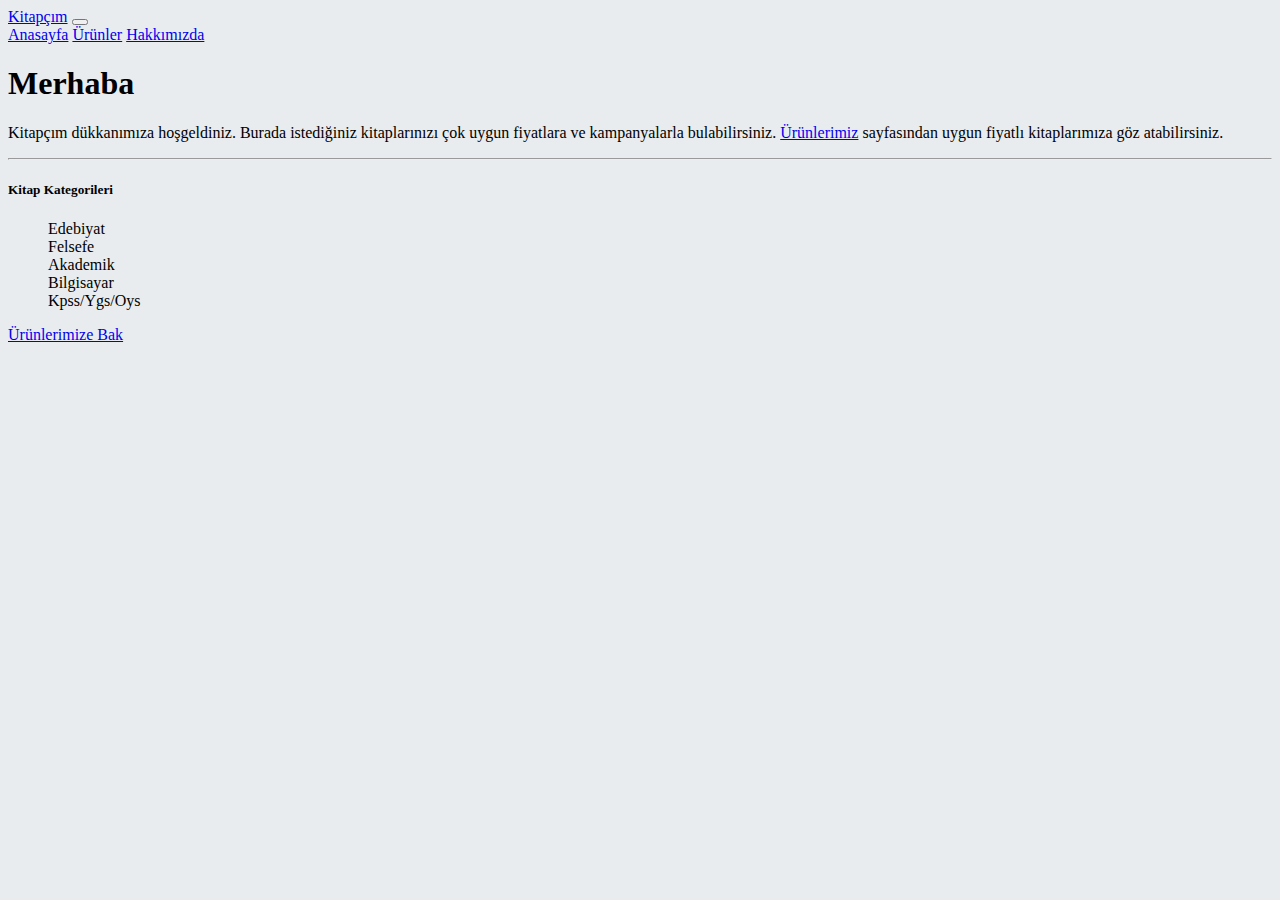
<file: index.html>
<!doctype html>
<html lang="en">
  <head>
    <!-- Required meta tags -->
    <meta charset="utf-8">
    <meta name="viewport" content="width=device-width, initial-scale=1">

    <!-- Bootstrap CSS -->
    <link href="https://cdn.jsdelivr.net/npm/bootstrap@5.1.0/dist/css/bootstrap.min.css" rel="stylesheet" integrity="sha384-KyZXEAg3QhqLMpG8r+8fhAXLRk2vvoC2f3B09zVXn8CA5QIVfZOJ3BCsw2P0p/We" crossorigin="anonymous">
    <link rel="stylesheet" href="style.css">

    <title>Anasaya | Kitapçım</title>
  </head>
  <body class="">
         <!-- HEADER START -->
    <header class="container-fluid p-0">
        <nav class="navbar navbar-expand-lg navbar-dark bg-dark">
            <div class="container-fluid">
              <a class="navbar-brand text-danger" href="#">Kitapçım</a>
              <button class="navbar-toggler" type="button" data-bs-toggle="collapse" data-bs-target="#navbarNavAltMarkup" aria-controls="navbarNavAltMarkup" aria-expanded="false" aria-label="Toggle navigation">
                <span class="navbar-toggler-icon"></span>
              </button>
              <div class="collapse navbar-collapse" id="navbarNavAltMarkup">
                <div class="navbar-nav">
                  <a class="nav-link active" aria-current="page" href="index.html">Anasayfa</a>
                  <a class="nav-link" href="urunlerimiz.html">Ürünler</a>
                  <a class="nav-link" href="hakkimizda.html">Hakkımızda</a>
                </div>
              </div>
            </div>
          </nav>
    </header>
        <!-- HEADER END -->
        <!-- SECTION START-->
    <section class=" text-center ">
        <div class="jumbotron">
            <h1 class="display-4 m-4 text-danger">Merhaba</h1>
            <p class="lead">Kitapçım dükkanımıza hoşgeldiniz. Burada istediğiniz kitaplarınızı çok uygun fiyatlara ve kampanyalarla bulabilirsiniz. <a href="urunlerimiz.html">Ürünlerimiz</a> sayfasından uygun fiyatlı kitaplarımıza göz atabilirsiniz.</p>
            <hr class="my-4">
            <h5>Kitap Kategorileri</h5>
            <ul>
                <li>Edebiyat</li>
                <li>Felsefe</li>
                <li>Akademik</li>
                <li>Bilgisayar</li>
                <li>Kpss/Ygs/Oys</li>
            </ul>
            <p class="lead">
              <a class="btn btn-primary btn-md" href="urunlerimiz.html" role="button">Ürünlerimize Bak</a>
            </p>
          </div>
    </section>
        <!-- SECTION END -->

























    <!-- Optional JavaScript; choose one of the two! -->

    <!-- Option 1: Bootstrap Bundle with Popper -->
    <script src="https://cdn.jsdelivr.net/npm/bootstrap@5.1.0/dist/js/bootstrap.bundle.min.js" integrity="sha384-U1DAWAznBHeqEIlVSCgzq+c9gqGAJn5c/t99JyeKa9xxaYpSvHU5awsuZVVFIhvj" crossorigin="anonymous"></script>

    <!-- Option 2: Separate Popper and Bootstrap JS -->
    <!--
    <script src="https://cdn.jsdelivr.net/npm/@popperjs/core@2.9.3/dist/umd/popper.min.js" integrity="sha384-eMNCOe7tC1doHpGoWe/6oMVemdAVTMs2xqW4mwXrXsW0L84Iytr2wi5v2QjrP/xp" crossorigin="anonymous"></script>
    <script src="https://cdn.jsdelivr.net/npm/bootstrap@5.1.0/dist/js/bootstrap.min.js" integrity="sha384-cn7l7gDp0eyniUwwAZgrzD06kc/tftFf19TOAs2zVinnD/C7E91j9yyk5//jjpt/" crossorigin="anonymous"></script>
    -->
  </body>
</html>
</file>
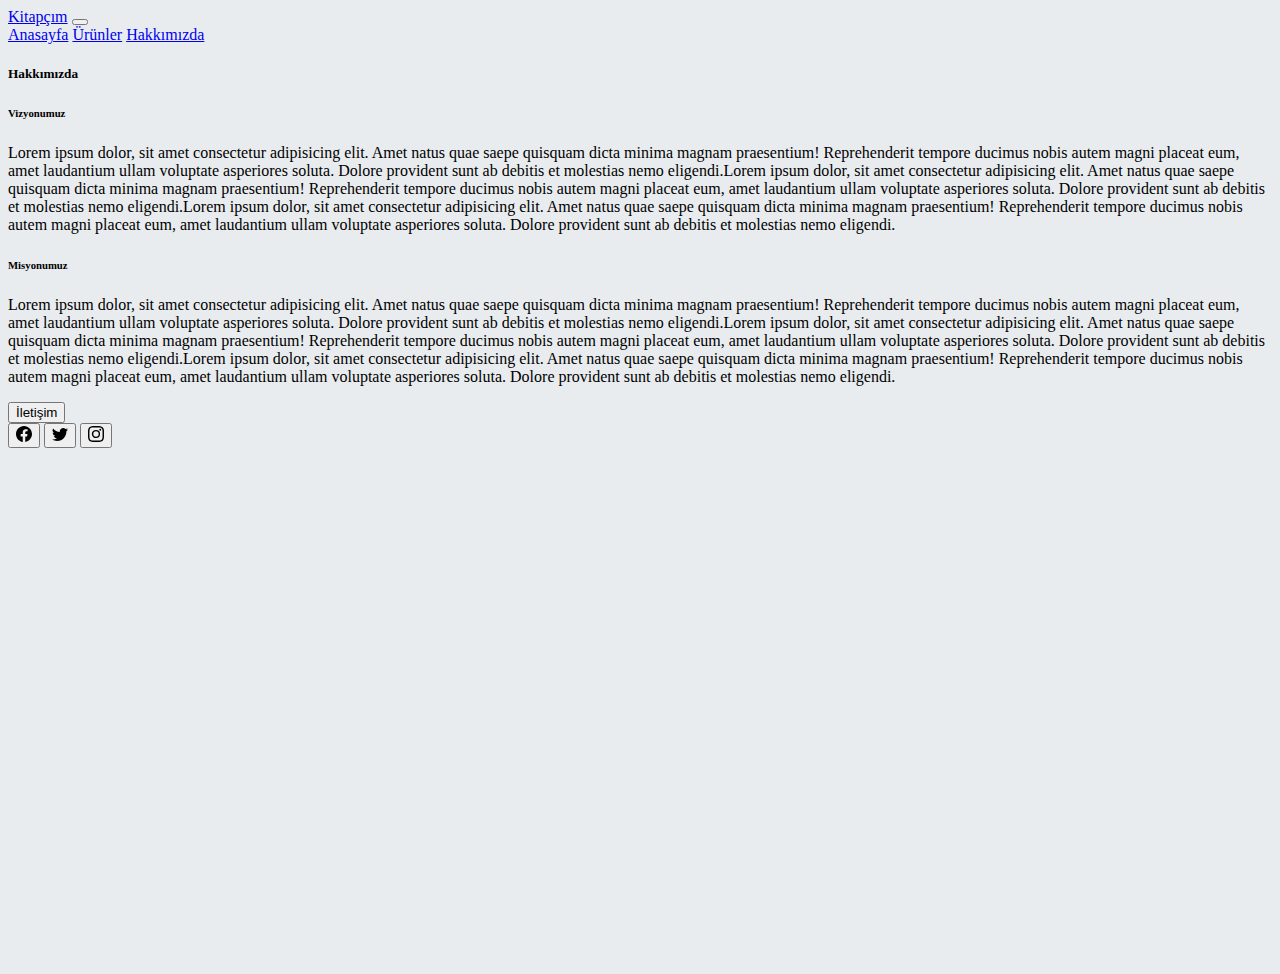
<file: hakkimizda.html>
<!DOCTYPE html>
<html lang="en">
<head>
    <meta charset="UTF-8">
    <meta http-equiv="X-UA-Compatible" content="IE=edge">
    <meta name="viewport" content="width=device-width, initial-scale=1.0">
    <link href="https://cdn.jsdelivr.net/npm/bootstrap@5.1.0/dist/css/bootstrap.min.css" rel="stylesheet" integrity="sha384-KyZXEAg3QhqLMpG8r+8fhAXLRk2vvoC2f3B09zVXn8CA5QIVfZOJ3BCsw2P0p/We" crossorigin="anonymous">
    <link rel="stylesheet" href="style.css">
    <title>Hakkımızda | Kitapçım</title>
</head>
<body>
    <!-- header - start -->
    <header class="container-fluid p-0">
        <nav class="navbar navbar-expand-lg navbar-dark bg-dark">
            <div class="container-fluid">
              <a class="navbar-brand text-danger" href="#">Kitapçım</a>
              <button class="navbar-toggler" type="button" data-bs-toggle="collapse" data-bs-target="#navbarNavAltMarkup" aria-controls="navbarNavAltMarkup" aria-expanded="false" aria-label="Toggle navigation">
                <span class="navbar-toggler-icon"></span>
              </button>
              <div class="collapse navbar-collapse" id="navbarNavAltMarkup">
                <div class="navbar-nav">
                  <a class="nav-link active" aria-current="page" href="index.html">Anasayfa</a>
                  <a class="nav-link" href="urunlerimiz.html">Ürünler</a>
                  <a class="nav-link" href="hakkimizda.html">Hakkımızda</a>
                </div>
              </div>
            </div>
          </nav>
    </header>
    
    <!-- header - end -->
    <!-- section - start -->
        <!-- article - star -->
        <div class="container-fluid">
        <div class="card" style="height: 100vh;">
          <div class="card-body">
            <h5 class="card-title">Hakkımızda</h5>
            <h6 class="card-subtitle mb-2 mt-2 text-muted">Vizyonumuz</h6>
            <p class="card-text">Lorem ipsum dolor, sit amet consectetur adipisicing elit. Amet natus quae saepe quisquam dicta minima magnam praesentium! Reprehenderit tempore ducimus nobis autem magni placeat eum, amet laudantium ullam voluptate asperiores soluta. Dolore provident sunt ab debitis et molestias nemo eligendi.Lorem ipsum dolor, sit amet consectetur adipisicing elit. Amet natus quae saepe quisquam dicta minima magnam praesentium! Reprehenderit tempore ducimus nobis autem magni placeat eum, amet laudantium ullam voluptate asperiores soluta. Dolore provident sunt ab debitis et molestias nemo eligendi.Lorem ipsum dolor, sit amet consectetur adipisicing elit. Amet natus quae saepe quisquam dicta minima magnam praesentium! Reprehenderit tempore ducimus nobis autem magni placeat eum, amet laudantium ullam voluptate asperiores soluta. Dolore provident sunt ab debitis et molestias nemo eligendi.</p>
            <h6 class="card-subtitle mb-2 text-muted">Misyonumuz</h6>
            <p class="card-text">Lorem ipsum dolor, sit amet consectetur adipisicing elit. Amet natus quae saepe quisquam dicta minima magnam praesentium! Reprehenderit tempore ducimus nobis autem magni placeat eum, amet laudantium ullam voluptate asperiores soluta. Dolore provident sunt ab debitis et molestias nemo eligendi.Lorem ipsum dolor, sit amet consectetur adipisicing elit. Amet natus quae saepe quisquam dicta minima magnam praesentium! Reprehenderit tempore ducimus nobis autem magni placeat eum, amet laudantium ullam voluptate asperiores soluta. Dolore provident sunt ab debitis et molestias nemo eligendi.Lorem ipsum dolor, sit amet consectetur adipisicing elit. Amet natus quae saepe quisquam dicta minima magnam praesentium! Reprehenderit tempore ducimus nobis autem magni placeat eum, amet laudantium ullam voluptate asperiores soluta. Dolore provident sunt ab debitis et molestias nemo eligendi.</p>
            <button type="button" class="btn btn-outline-primary mt-4">İletişim</button>
            
            <div class="btn-group mt-4 float-end" role="group" aria-label="Basic outlined example">
              <button type="button" class="btn btn-outline-primary"><svg xmlns="http://www.w3.org/2000/svg" width="16" height="16" fill="currentColor" class="bi bi-facebook" viewBox="0 0 16 16">
                <path d="M16 8.049c0-4.446-3.582-8.05-8-8.05C3.58 0-.002 3.603-.002 8.05c0 4.017 2.926 7.347 6.75 7.951v-5.625h-2.03V8.05H6.75V6.275c0-2.017 1.195-3.131 3.022-3.131.876 0 1.791.157 1.791.157v1.98h-1.009c-.993 0-1.303.621-1.303 1.258v1.51h2.218l-.354 2.326H9.25V16c3.824-.604 6.75-3.934 6.75-7.951z"/>
              </svg></button>
              <button type="button" class="btn btn-outline-success"><svg xmlns="http://www.w3.org/2000/svg" width="16" height="16" fill="currentColor" class="bi bi-twitter" viewBox="0 0 16 16">
                <path d="M5.026 15c6.038 0 9.341-5.003 9.341-9.334 0-.14 0-.282-.006-.422A6.685 6.685 0 0 0 16 3.542a6.658 6.658 0 0 1-1.889.518 3.301 3.301 0 0 0 1.447-1.817 6.533 6.533 0 0 1-2.087.793A3.286 3.286 0 0 0 7.875 6.03a9.325 9.325 0 0 1-6.767-3.429 3.289 3.289 0 0 0 1.018 4.382A3.323 3.323 0 0 1 .64 6.575v.045a3.288 3.288 0 0 0 2.632 3.218 3.203 3.203 0 0 1-.865.115 3.23 3.23 0 0 1-.614-.057 3.283 3.283 0 0 0 3.067 2.277A6.588 6.588 0 0 1 .78 13.58a6.32 6.32 0 0 1-.78-.045A9.344 9.344 0 0 0 5.026 15z"/>
              </svg></button>
              <button type="button" class="btn btn-outline-danger"><svg xmlns="http://www.w3.org/2000/svg" width="16" height="16" fill="currentColor" class="bi bi-instagram" viewBox="0 0 16 16">
                <path d="M8 0C5.829 0 5.556.01 4.703.048 3.85.088 3.269.222 2.76.42a3.917 3.917 0 0 0-1.417.923A3.927 3.927 0 0 0 .42 2.76C.222 3.268.087 3.85.048 4.7.01 5.555 0 5.827 0 8.001c0 2.172.01 2.444.048 3.297.04.852.174 1.433.372 1.942.205.526.478.972.923 1.417.444.445.89.719 1.416.923.51.198 1.09.333 1.942.372C5.555 15.99 5.827 16 8 16s2.444-.01 3.298-.048c.851-.04 1.434-.174 1.943-.372a3.916 3.916 0 0 0 1.416-.923c.445-.445.718-.891.923-1.417.197-.509.332-1.09.372-1.942C15.99 10.445 16 10.173 16 8s-.01-2.445-.048-3.299c-.04-.851-.175-1.433-.372-1.941a3.926 3.926 0 0 0-.923-1.417A3.911 3.911 0 0 0 13.24.42c-.51-.198-1.092-.333-1.943-.372C10.443.01 10.172 0 7.998 0h.003zm-.717 1.442h.718c2.136 0 2.389.007 3.232.046.78.035 1.204.166 1.486.275.373.145.64.319.92.599.28.28.453.546.598.92.11.281.24.705.275 1.485.039.843.047 1.096.047 3.231s-.008 2.389-.047 3.232c-.035.78-.166 1.203-.275 1.485a2.47 2.47 0 0 1-.599.919c-.28.28-.546.453-.92.598-.28.11-.704.24-1.485.276-.843.038-1.096.047-3.232.047s-2.39-.009-3.233-.047c-.78-.036-1.203-.166-1.485-.276a2.478 2.478 0 0 1-.92-.598 2.48 2.48 0 0 1-.6-.92c-.109-.281-.24-.705-.275-1.485-.038-.843-.046-1.096-.046-3.233 0-2.136.008-2.388.046-3.231.036-.78.166-1.204.276-1.486.145-.373.319-.64.599-.92.28-.28.546-.453.92-.598.282-.11.705-.24 1.485-.276.738-.034 1.024-.044 2.515-.045v.002zm4.988 1.328a.96.96 0 1 0 0 1.92.96.96 0 0 0 0-1.92zm-4.27 1.122a4.109 4.109 0 1 0 0 8.217 4.109 4.109 0 0 0 0-8.217zm0 1.441a2.667 2.667 0 1 1 0 5.334 2.667 2.667 0 0 1 0-5.334z"/>
              </svg></button>
            </div>
          </div>
        </div>  
      </div>





    
        <!-- article - end -->
    <!-- section - end -->
    <!-- footer - start -->
    <!-- footer - end -->

     <!-- Optional JavaScript; choose one of the two! -->

    <!-- Option 1: Bootstrap Bundle with Popper -->
    <script src="https://cdn.jsdelivr.net/npm/bootstrap@5.1.0/dist/js/bootstrap.bundle.min.js" integrity="sha384-U1DAWAznBHeqEIlVSCgzq+c9gqGAJn5c/t99JyeKa9xxaYpSvHU5awsuZVVFIhvj" crossorigin="anonymous"></script>

    <!-- Option 2: Separate Popper and Bootstrap JS -->
    <!--
    <script src="https://cdn.jsdelivr.net/npm/@popperjs/core@2.9.3/dist/umd/popper.min.js" integrity="sha384-eMNCOe7tC1doHpGoWe/6oMVemdAVTMs2xqW4mwXrXsW0L84Iytr2wi5v2QjrP/xp" crossorigin="anonymous"></script>
    <script src="https://cdn.jsdelivr.net/npm/bootstrap@5.1.0/dist/js/bootstrap.min.js" integrity="sha384-cn7l7gDp0eyniUwwAZgrzD06kc/tftFf19TOAs2zVinnD/C7E91j9yyk5//jjpt/" crossorigin="anonymous"></script>
    -->
</body>
</html>
</file>
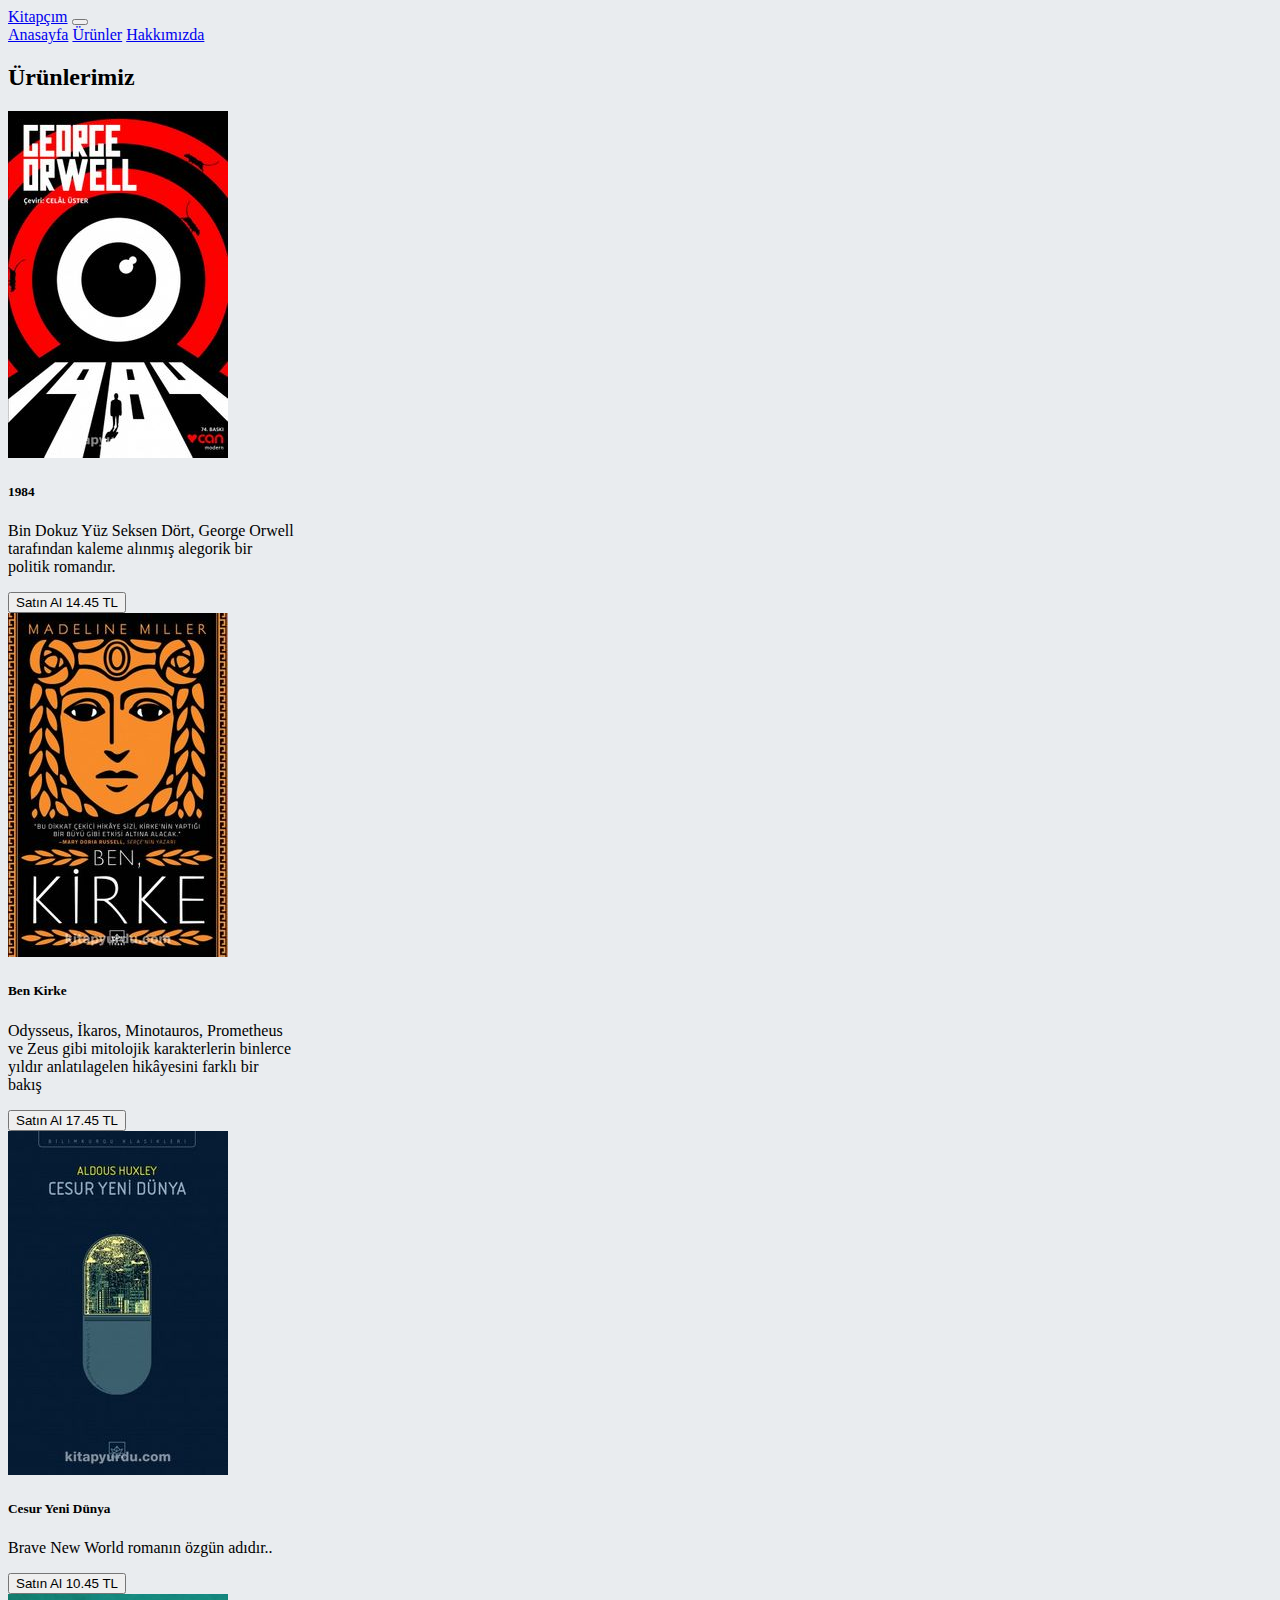
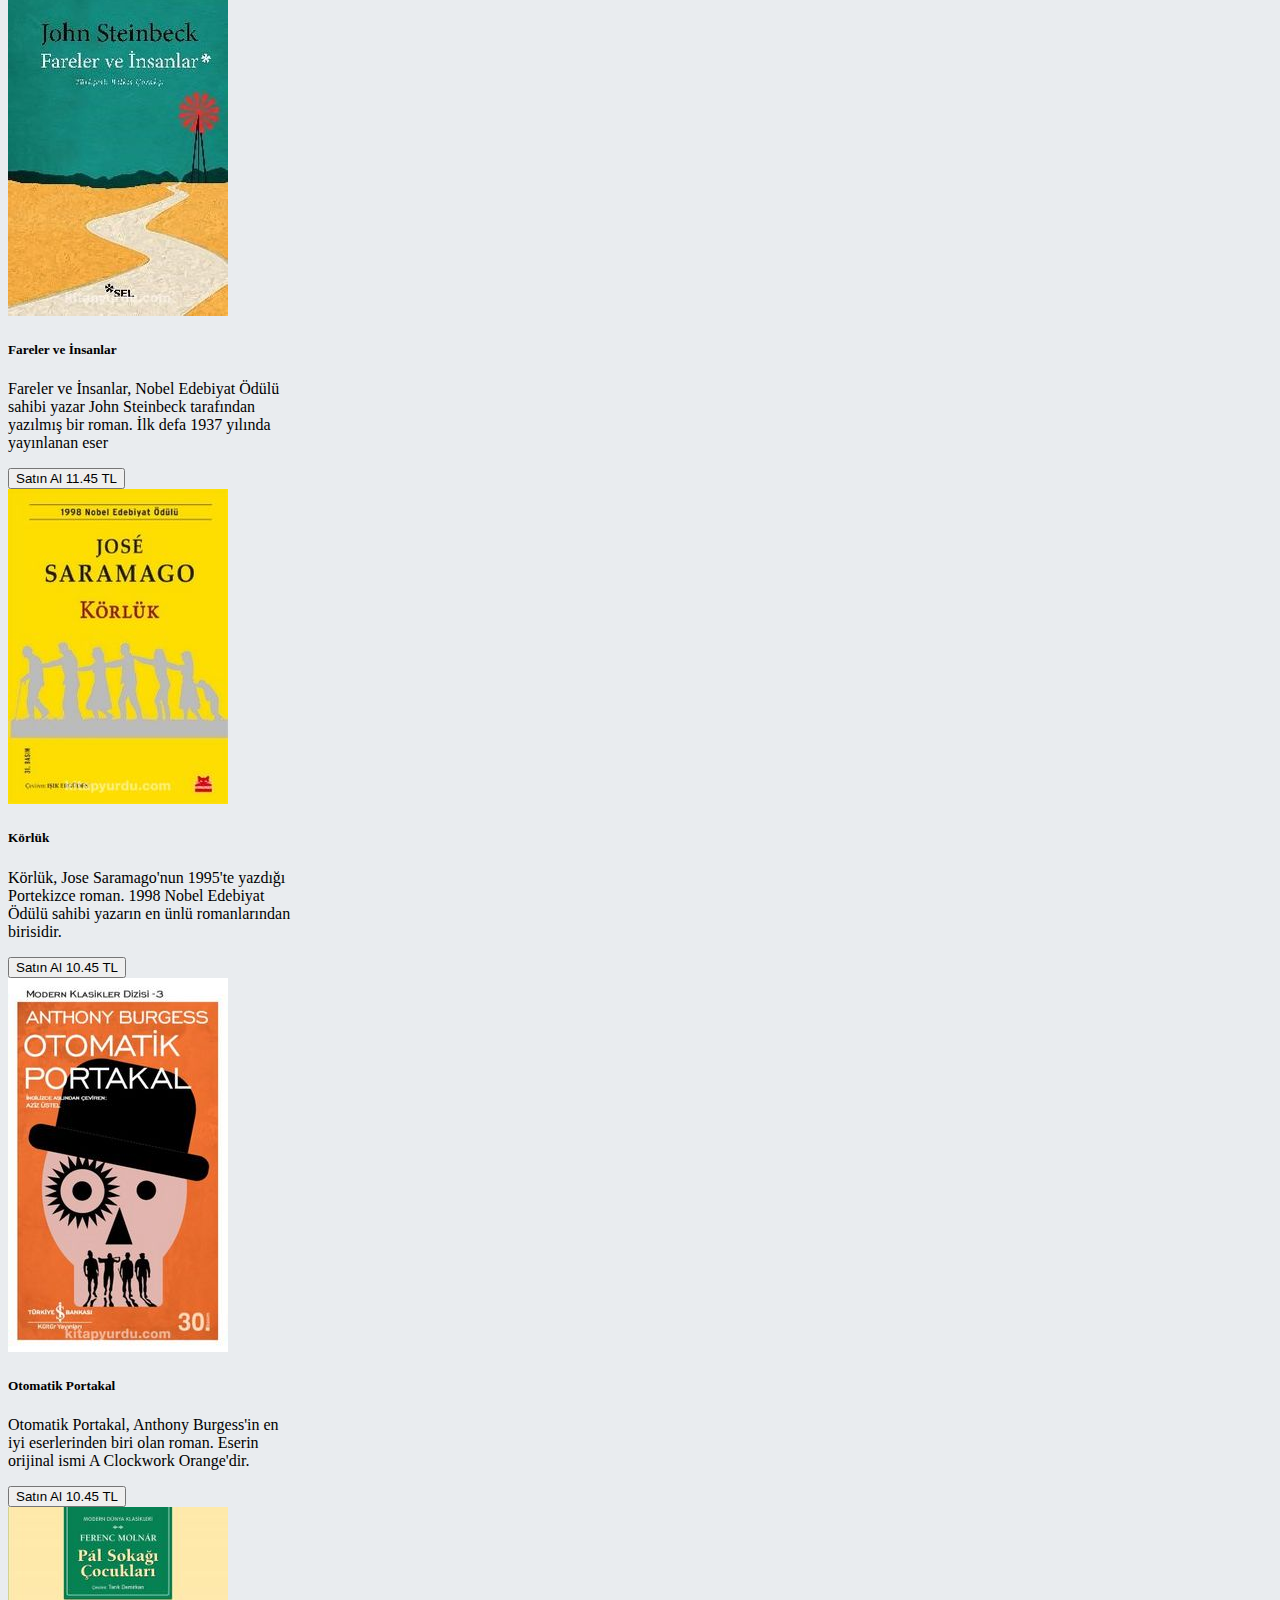
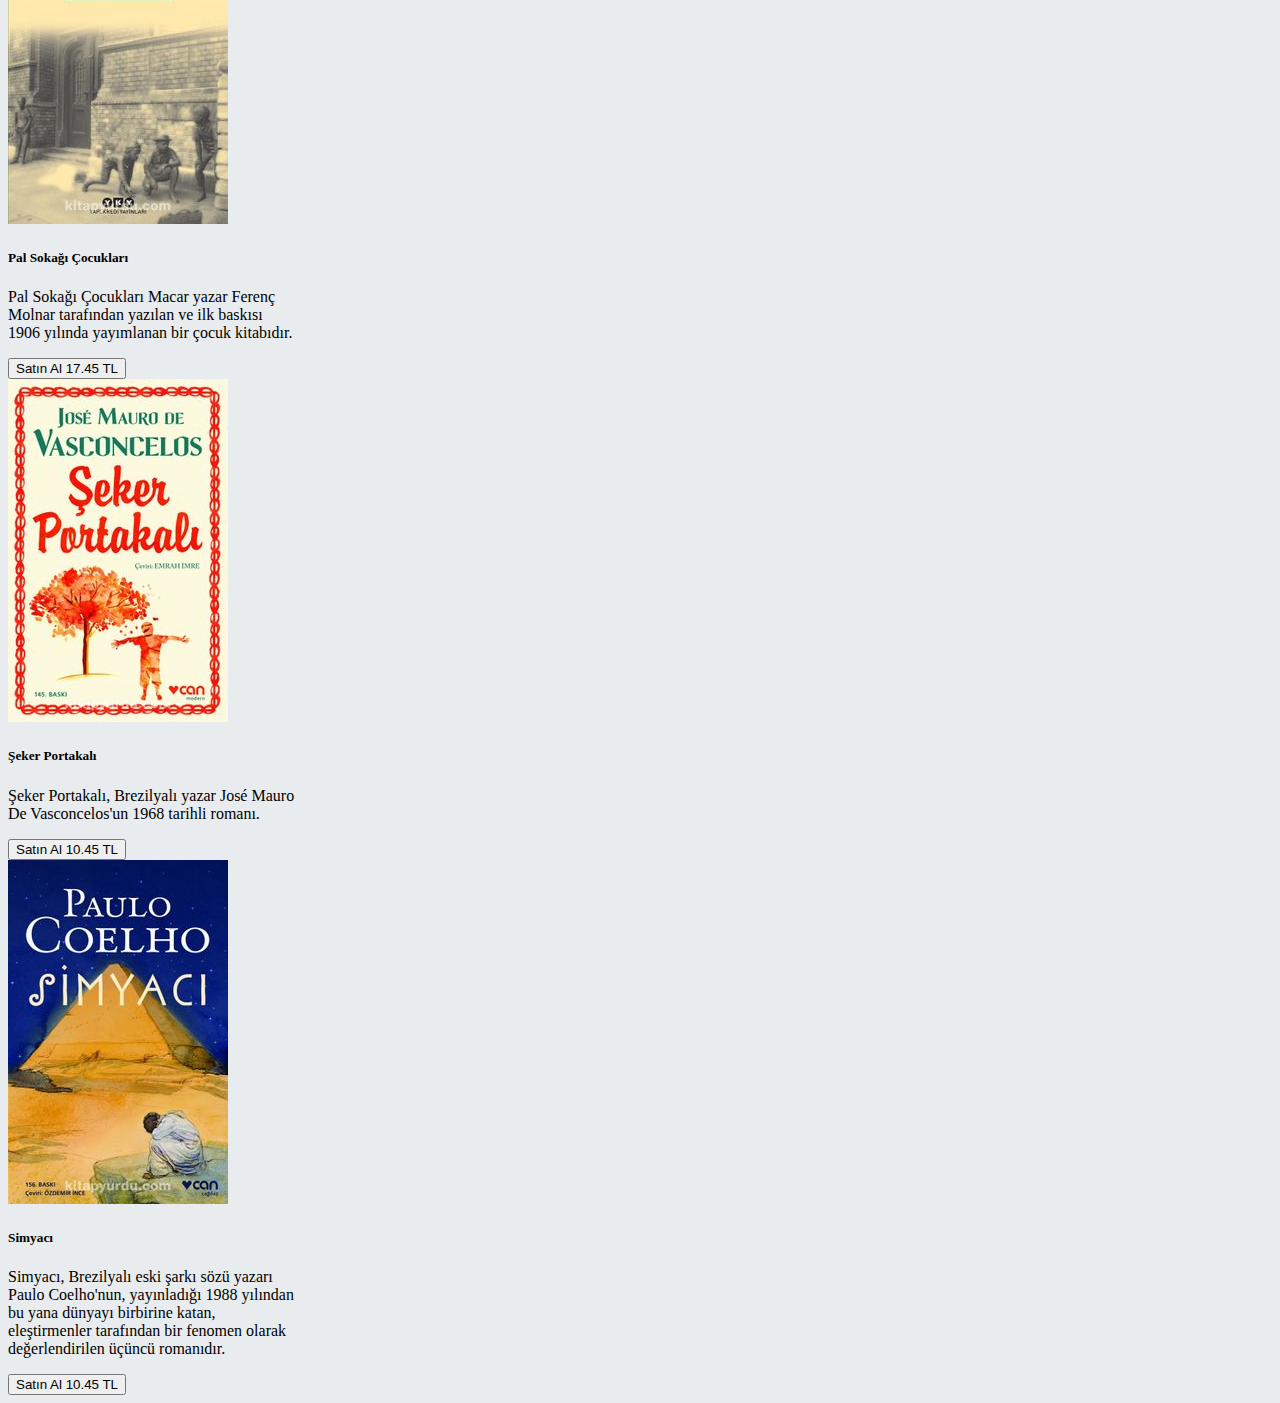
<file: urunlerimiz.html>
<!DOCTYPE html>
<html lang="en">
<head>
    <meta charset="UTF-8">
    <meta http-equiv="X-UA-Compatible" content="IE=edge">
    <meta name="viewport" content="width=device-width, initial-scale=1.0">
    <link href="https://cdn.jsdelivr.net/npm/bootstrap@5.1.0/dist/css/bootstrap.min.css" rel="stylesheet" integrity="sha384-KyZXEAg3QhqLMpG8r+8fhAXLRk2vvoC2f3B09zVXn8CA5QIVfZOJ3BCsw2P0p/We" crossorigin="anonymous">
    <link rel="stylesheet" href="style.css">
    <title>Ürünlerimiz | Kitapçım</title>
</head>
<body>
    <!-- header - start -->
    <header class="container-fluid p-0">
        <nav class="navbar navbar-expand-lg navbar-dark bg-dark">
            <div class="container-fluid">
              <a class="navbar-brand text-danger" href="#">Kitapçım</a>
              <button class="navbar-toggler" type="button" data-bs-toggle="collapse" data-bs-target="#navbarNavAltMarkup" aria-controls="navbarNavAltMarkup" aria-expanded="false" aria-label="Toggle navigation">
                <span class="navbar-toggler-icon"></span>
              </button>
              <div class="collapse navbar-collapse" id="navbarNavAltMarkup">
                <div class="navbar-nav">
                  <a class="nav-link active" aria-current="page" href="index.html">Anasayfa</a>
                  <a class="nav-link" href="urunlerimiz.html">Ürünler</a>
                  <a class="nav-link" href="hakkimizda.html">Hakkımızda</a>
                </div>
              </div>
            </div>
          </nav>
    </header>
    <!-- header - end -->
    <!-- section - start -->
    <section class="text-center">
        <h2 class="baslik p-3 pt-5 text-danger">Ürünlerimiz</h2>
        <!-- article - star -->
            <article class="container ">
                <div class="row">
                    <div class="col-4 mt-4">
                        <div class="card h-100 shadow-sm" style="width: 18rem;">
                            <div class="card-body">
                              <img src="img/1984.jpg" class="card-img-top" alt="...">
                              <h5 class="card-title p-3">1984</h5>
                              <p class="card-text">Bin Dokuz Yüz Seksen Dört, George Orwell tarafından kaleme alınmış alegorik bir politik romandır.</p>
                            </div>
                            <div class="card-footer p-3">
                                <button type="button" class="btn btn-primary p-2 ">
                                    Satın Al <span class="badge bg-light text-dark ms-5">14.45 TL</span>
                                </button>
                            </div>
                          </div>
                    </div>
                    <div class="col-4 mt-4">
                        <div class="card h-100 shadow-sm" style="width: 18rem;">
                            <div class="card-body">
                                <img src="img/ben-kirke.jpg" class="card-img-top" alt="...">
                                <h5 class="card-title p-3">Ben Kirke</h5>
                                <p class="card-text"> Odysseus, İkaros, Minotauros, Prometheus ve Zeus gibi mitolojik karakterlerin binlerce yıldır anlatılagelen hikâyesini farklı bir bakış</p>
                            </div>
                            <div class="card-footer p-3">
                                <button type="button" class="btn btn-primary p-2">
                                    Satın Al <span class="badge bg-light text-dark ms-5">17.45 TL</span>
                                </button>
                            </div>
                          </div>
                    </div>
                    <div class="col-4 mt-4">
                        <div class="card h-100 shadow-sm" style="width: 18rem;">
                            <div class="card-body">
                                <img src="img/cesur-yeni-dunya.jpg" class="card-img-top" alt="...">
                                <h5 class="card-title p-3">Cesur Yeni Dünya</h5>
                                <p class="card-text">Brave New World romanın özgün adıdır..</p>
                            </div>
                            <div class="card-footer p-3">
                                <button type="button" class="btn btn-primary p-2">
                                    Satın Al <span class="badge bg-light text-dark ms-5">10.45 TL</span>
                                </button>
                            </div>
                        </div>
                    </div>
                    <div class="col-4 mt-4">
                        <div class="card h-100 shadow-sm" style="width: 18rem;">
                            <img src="img/fareler-insanlar.jpg" class="card-img-top" alt="...">
                            <div class="card-body">
                              <h5 class="card-title p-3">Fareler ve İnsanlar</h5>
                              <p class="card-text">Fareler ve İnsanlar, Nobel Edebiyat Ödülü sahibi yazar John Steinbeck tarafından yazılmış bir roman. İlk defa 1937 yılında yayınlanan eser</p>
                            </div>
                            <div class="card-footer p-3">
                                <button type="button" class="btn btn-primary p-2">
                                    Satın Al <span class="badge bg-light text-dark ms-5">11.45 TL</span>
                                </button>
                            </div>
                          </div>
                    </div>
                    <div class="col-4 mt-4">
                        <div class="card h-100 shadow-sm" style="width: 18rem;">
                            <img src="img/korluk.jpg" class="card-img-top" alt="...">
                            <div class="card-body">
                              <h5 class="card-title p-3">Körlük</h5>
                              <p class="card-text">Körlük, Jose Saramago'nun 1995'te yazdığı Portekizce roman. 1998 Nobel Edebiyat Ödülü sahibi yazarın en ünlü romanlarından birisidir.</p>
                            </div>
                            <div class="card-footer p-3">
                                <button type="button" class="btn btn-primary p-2">
                                    Satın Al <span class="badge bg-light text-dark ms-5">10.45 TL</span>
                                </button>
                            </div>
                        </div>
                    </div>
                    <div class="col-4 mt-4">
                        <div class="card h-100 shadow-sm" style="width: 18rem;">
                            <img src="img/otomatik-portakal.jpg" class="card-img-top" alt="...">
                            <div class="card-body">
                              <h5 class="card-title p-3">Otomatik Portakal</h5>
                              <p class="card-text">Otomatik Portakal, Anthony Burgess'in en iyi eserlerinden biri olan roman. Eserin orijinal ismi A Clockwork Orange'dir.</p>
                            </div>
                            <div class="card-footer p-3">
                                <button type="button" class="btn btn-primary p-2">
                                    Satın Al <span class="badge bg-light text-dark ms-5">10.45 TL</span>
                                </button>
                            </div>
                        </div>
                    </div>
                    <div class="col-4 mt-4">
                        <div class="card h-100 shadow-sm" style="width: 18rem;">
                            <img src="img/pal-sokagi-cocuklari.jpg" class="card-img-top" alt="...">
                            <div class="card-body">
                              <h5 class="card-title p-3">Pal Sokağı Çocukları</h5>
                              <p class="card-text">Pal Sokağı Çocukları Macar yazar Ferenç Molnar tarafından yazılan ve ilk baskısı 1906 yılında yayımlanan bir çocuk kitabıdır.</p>
                              </div>
                              <div class="card-footer p-3">
                                <button type="button" class="btn btn-primary p-2">
                                    Satın Al <span class="badge bg-light text-dark ms-5">17.45 TL</span>
                                </button>
                            </div>
                            </div>
                          </div>
                    <div class="col-4 mt-4">
                        <div class="card h-100 shadow-sm" style="width: 18rem;">
                            <img src="img/seker-portakali.jpg" class="card-img-top" alt="...">
                            <div class="card-body">
                              <h5 class="card-title p-3">Şeker Portakalı</h5>
                              <p class="card-text">Şeker Portakalı, Brezilyalı yazar José Mauro De Vasconcelos'un 1968 tarihli romanı.</p>
                              </div>
                              <div class="card-footer p-3">
                                <button type="button" class="btn btn-primary p-2">
                                    Satın Al <span class="badge bg-light text-dark ms-5">10.45 TL</span>
                                </button>
                            </div>
                            </div>
                          </div>
                    <div class="col-4 mt-4">
                        <div class="card h-100 shadow-sm" style="width: 18rem;">
                            <img src="img/simyaci.jpg" class="card-img-top" alt="...">
                            <div class="card-body">
                              <h5 class="card-title p-3">Simyacı</h5>
                              <p class="card-text">Simyacı, Brezilyalı eski şarkı sözü yazarı Paulo Coelho'nun, yayınladığı 1988 yılından bu yana dünyayı birbirine katan, eleştirmenler tarafından bir fenomen olarak değerlendirilen üçüncü romanıdır.</p>
                            </div>
                            <div class="card-footer p-3">
                                <button type="button" class="btn btn-primary p-2">
                                    Satın Al <span class="badge bg-light text-dark ms-5">10.45 TL</span>
                                </button>
                            </div>
                            </div>
                          </div>
                    </div>
            </article>
        <!-- article - end -->
    </section>
    <!-- section - end -->
    <!-- footer - start -->
    <!-- footer - end -->

    <!-- Optional JavaScript; choose one of the two! -->

    <!-- Option 1: Bootstrap Bundle with Popper -->
    <script src="https://cdn.jsdelivr.net/npm/bootstrap@5.1.0/dist/js/bootstrap.bundle.min.js" integrity="sha384-U1DAWAznBHeqEIlVSCgzq+c9gqGAJn5c/t99JyeKa9xxaYpSvHU5awsuZVVFIhvj" crossorigin="anonymous"></script>

    <!-- Option 2: Separate Popper and Bootstrap JS -->
    <!--
    <script src="https://cdn.jsdelivr.net/npm/@popperjs/core@2.9.3/dist/umd/popper.min.js" integrity="sha384-eMNCOe7tC1doHpGoWe/6oMVemdAVTMs2xqW4mwXrXsW0L84Iytr2wi5v2QjrP/xp" crossorigin="anonymous"></script>
    <script src="https://cdn.jsdelivr.net/npm/bootstrap@5.1.0/dist/js/bootstrap.min.js" integrity="sha384-cn7l7gDp0eyniUwwAZgrzD06kc/tftFf19TOAs2zVinnD/C7E91j9yyk5//jjpt/" crossorigin="anonymous"></script>
    -->
</body>
</html>
</file>
<file: style.css>
body{
    background-color:  #E9ECEF;
}

ul{
    list-style-type: none;
}
</file>
